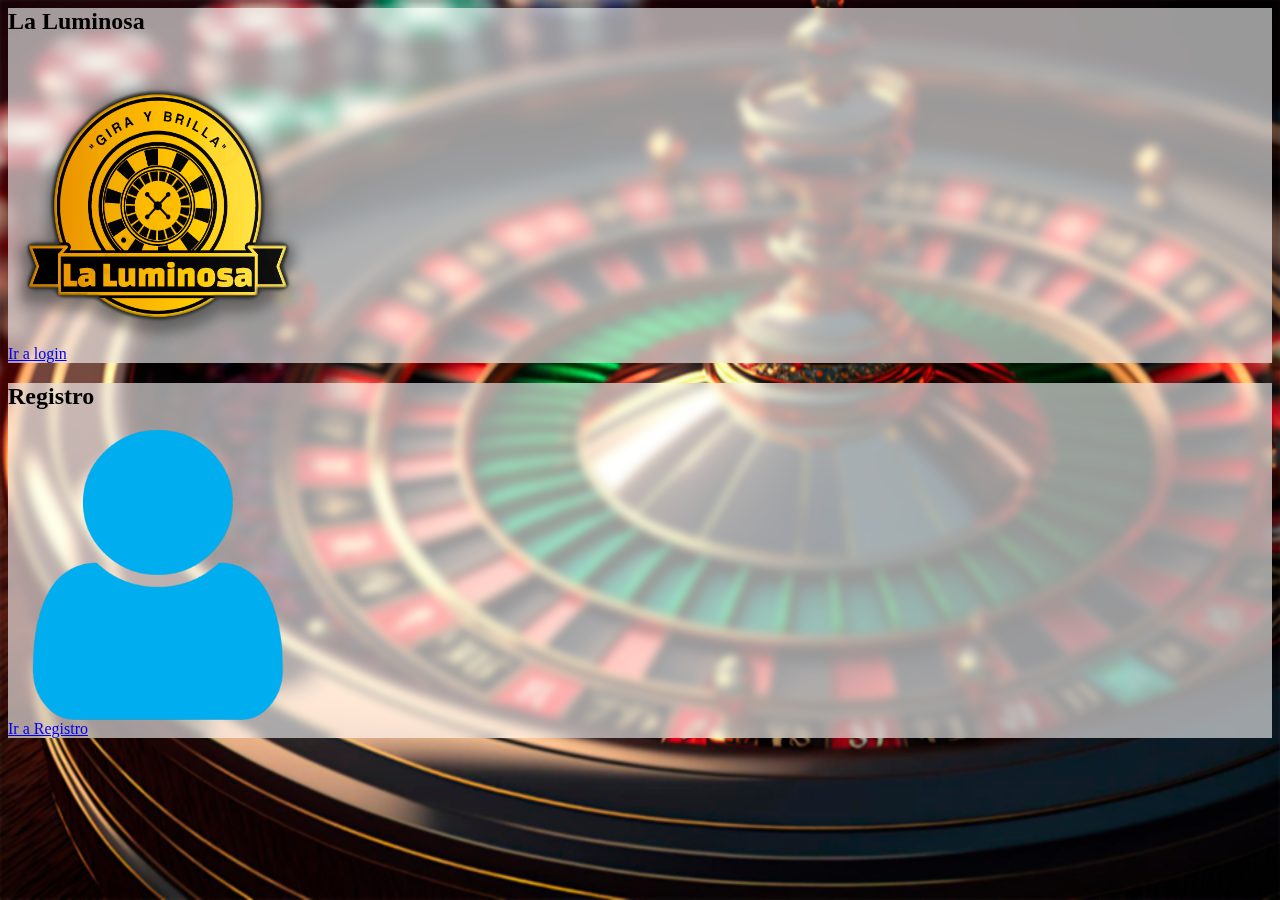
<file: src/main/resources/static/index.html>
<html xmlns:th="http://www.thymeleaf.org">

<head>
	<meta charset="UTF-8">
	<meta name="viewport" content="width=device-width, initial-scale=1.0">
	<link href="https://cdn.jsdelivr.net/npm/bootstrap@5.3.2/dist/css/bootstrap.min.css" rel="stylesheet"
		integrity="sha384-T3c6CoIi6uLrA9TneNEoa7RxnatzjcDSCmG1MXxSR1GAsXEV/Dwwykc2MPK8M2HN" crossorigin="anonymous">
	<script src="https://cdn.jsdelivr.net/npm/bootstrap@5.1.3/dist/js/bootstrap.bundle.min.js"
		integrity="sha384-ka7Sk0Gln4gmtz2MlQnikT1wXgYsOg+OMhuP+IlRH9sENBO0LRn5q+8nbTov4+1p"
		crossorigin="anonymous"></script>
	<title>La Luminosa</title>
	<link rel="stylesheet" href="Css/index.css" th:href="@{/Css/index.css}">
</head>

<body>


	<div class="container mt-5">

		<div class="row">
			<div class="col-md-6">
				<div class="card h-100 d-flex flex-column align-items-center">
					<h2 class="text-center mt-3">La Luminosa</h2>
					<div class="text-center">
						<img src="Recursos/laluminosa_sinfondo.png"
							class="img-fluid profile-image-pic img-thumbnail rounded-circle my-3" width="300px"
							alt="profile">
					</div>
					<a href="/login" class="btn btn-primary btn-block mb-4 mt-5">Ir a login</a>
				</div>
			</div>
			<div class="col-md-6">
				<div class="card h-100 d-flex flex-column align-items-center">
					<h2 class="text-center mt-3">Registro</h2>
					<div class="text-center">
						<img src="Recursos/usuario.png"
							class="img-fluid profile-image-pic img-thumbnail rounded-circle my-3" width="300px"
							alt="profile">
					</div>
					<a href="/registro" class="btn btn-primary btn-block mb-4 mt-5">Ir a Registro</a>
				</div>
			</div>
		</div>
	</div>
	




</body>

</html>
</file>
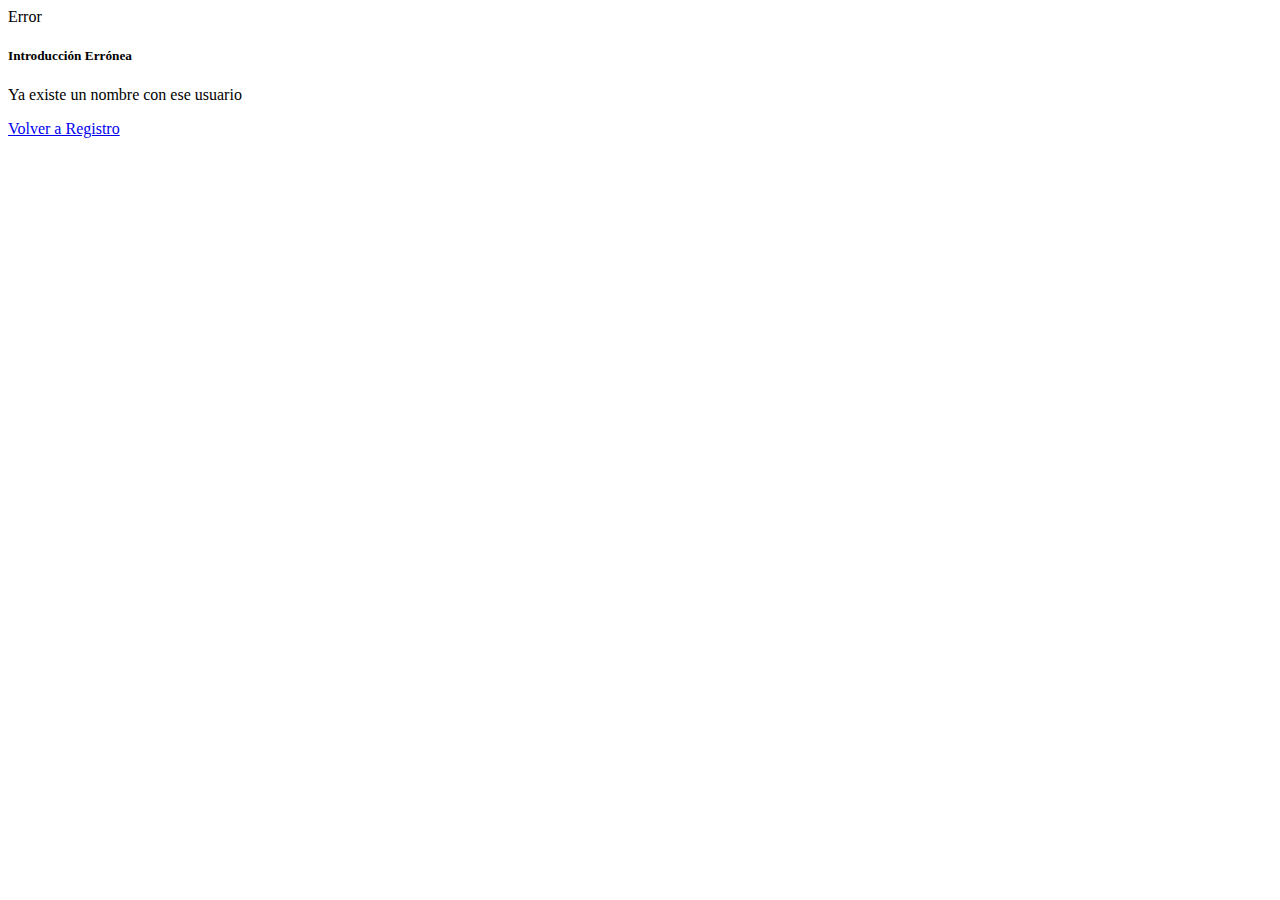
<file: src/main/resources/templates/Error2.html>
<!DOCTYPE html>
<html>

<head>
	<meta charset="UTF-8">
	<title>LaLuminosa/HTML</title>
	<meta name="viewport" content="width=device-width, initial-scale=1.0">
	<link href="https://cdn.jsdelivr.net/npm/bootstrap@5.3.2/dist/css/bootstrap.min.css" rel="stylesheet"
		integrity="sha384-T3c6CoIi6uLrA9TneNEoa7RxnatzjcDSCmG1MXxSR1GAsXEV/Dwwykc2MPK8M2HN" crossorigin="anonymous">
</head>

<body>

	<div class="container mt-3">
		<div class="row justify-content-center">
			<div class="col-md-6">
				<div class="card">
					<div class="card-header">Error</div>
					<div class="card-body">
						<h5 class="card-title">Introducción Errónea</h5>
						<p class="card-text">Ya existe un nombre con ese usuario</p>
						<a href="/registro" class="btn btn-primary">Volver a Registro</a>
					</div>
				</div>
			</div>
		</div>
	</div>



</body>

</html>
</file>
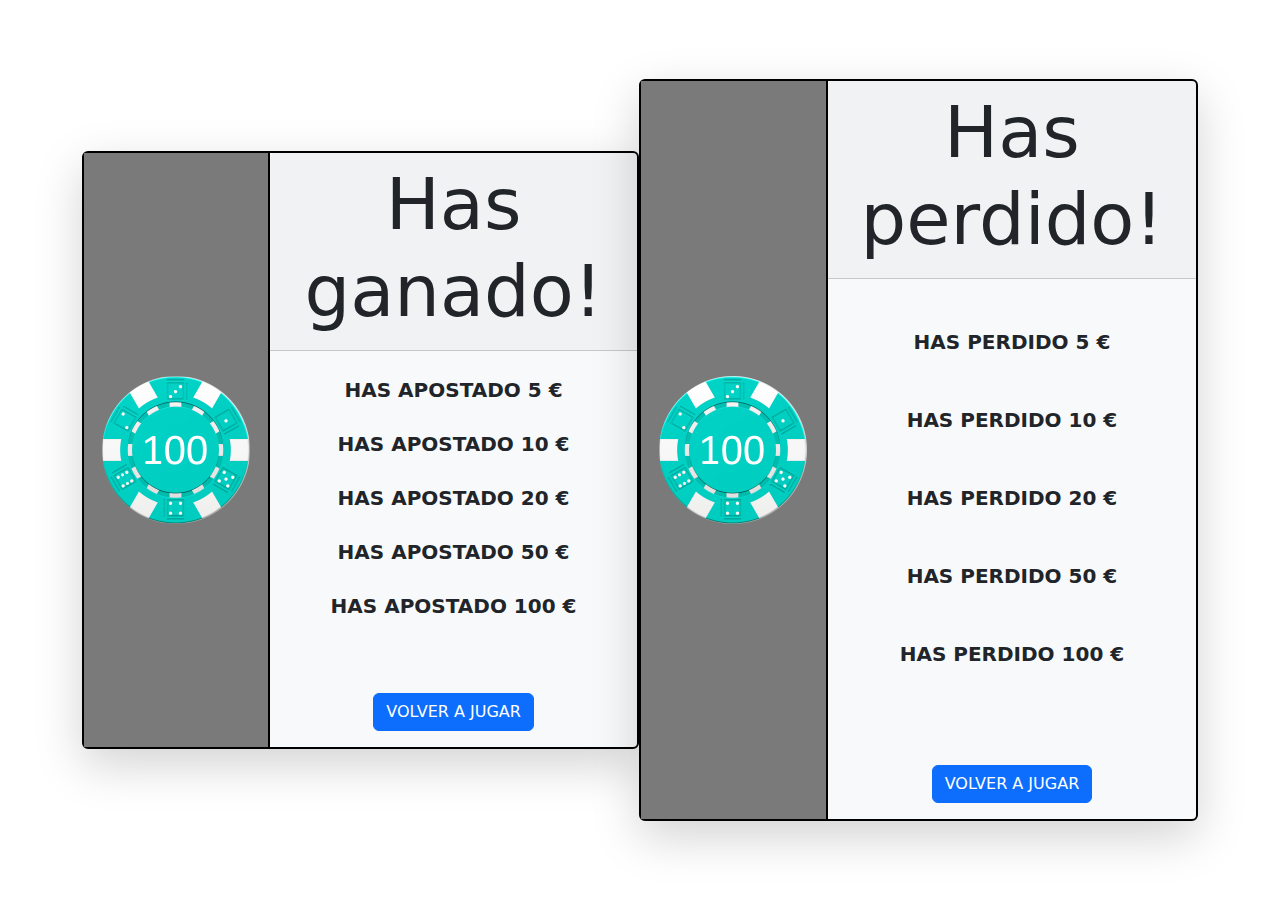
<file: src/main/resources/templates/ganador.html>
<!DOCTYPE html>
<html>

<head>
	<meta charset="UTF-8">
	<title>LaLuminosa/Resultado</title>
	<link rel="stylesheet" href="https://stackpath.bootstrapcdn.com/bootstrap/5.0.0-alpha1/css/bootstrap.min.css"
		integridad="sha384-r4NyP46KrjDleawBgD5tp8Y7UzmLA05oM1iAEQ17CSuDqnUK2+k9luXQOfXJCJ4I" crossorigin="anonymous">

	<style>
		.col-md-4 {
			background-color: #7a7a7a;
		}

		.col-md-4 img {
			padding: 10%;
		}

		.col-md-8 {

			border-left: 2px solid black;
		}

		.card-body {
			padding: 0;

		}

		.card {
			border: 2px solid black;
		}

		.card-body p {
			font-weight: bold;
			font-size: 20px;
		}

		.fondo {
			width: 100%;
			height: 100vh;
			position: absolute;
		}

		.fondo-ganado {
			background-image: linear-gradient(to top, #00a600, #0fb80a, #1bc915, #26dc1e, #2fee26);
		}

		.fondo-noganado {
			background-image: linear-gradient(to top, #c90000, #d30018, #dc002a, #e4053b, #eb124b);
		}
	</style>
	<audio id="audioGanado" th:src="@{/Recursos/Sonidos/ganador.mp3}" preload="auto"></audio>
	<audio id="audioPerdido" th:src="@{/Recursos/Sonidos/perdedor.mp3}" preload="auto"></audio>
</head>

<body>

	<!--HA GANADO-->
	<!--
	<div class="ganador" th:if="${tirada.ganado}">
		<h3>FELICIDADES, HAS GANADO</h3>
		
		<div class="apuesta5" th:if="${tirada.apuesta == 5}">
			<h3>HAS APOSTADO 5$</h3>
		</div>
		<div class="apuesta10" th:if="${tirada.apuesta == 10}">
			<h3>HAS APOSTADO 10$</h3>
		</div>
		<div class="apuesta20" th:if="${tirada.apuesta == 20}">
			<h3>HAS APOSTADO 20$</h3>
		</div>
		<div class="apuesta50" th:if="${tirada.apuesta == 50}">
			<h3>HAS APOSTADO 50$</h3>
		</div>
		<div class="apuesta100" th:if="${tirada.apuesta == 100}">
			<h3>HAS APOSTADO 100$</h3>
		</div>

		<div>
			<h3>Tu ganancia es: <span th:text="${tirada.profit}"></span>$</h3>
		</div>
		<div>
			<h3>Tu nuevo saldo es: <span th:text="${partida.usuario.dinero}"></span>$</h3>
		</div>
	</div> -->

	<div th:class="${tirada.ganado} ? 'fondo fondo-ganado' : 'fondo fondo-noganado'"></div>


	<div class="container d-flex align-items-center justify-content-center" style="height: 100vh;">
		<div class="card col-xxl-9 ganador text-center shadow-lg bg-body-tertiary rounded" th:if="${tirada.ganado}">
			<div class="row g-0">
				<div class="col-md-4 d-flex align-items-center">
					<img src="../static/Recursos/Fichas/100.png"
						th:src="@{'/Recursos/Fichas/' + ${tirada.apuesta} + '.png'}" class="img-fluid rounded-start"
						alt="...">
				</div>
				<div class="col-md-8">
					<div class="card-body">
						<div class="card-header text-center">
							<h4 class="display-2">Has ganado!</h4>
						</div>
						<div class="apuesta5 mt-4" th:if="${tirada.apuesta == 5}">
							<p class="card-text">HAS APOSTADO 5 €</p>
						</div>
						<div class="apuesta10 mt-4" th:if="${tirada.apuesta == 10}">
							<p class="card-text">HAS APOSTADO 10 €</p>
						</div>
						<div class="apuesta20 mt-4" th:if="${tirada.apuesta == 20}">
							<p class="card-text">HAS APOSTADO 20 €</p>
						</div>
						<div class="apuesta50 mt-4" th:if="${tirada.apuesta == 50}">
							<p class="card-text">HAS APOSTADO 50 €</p>
						</div>
						<div class="apuesta100 mt-4" th:if="${tirada.apuesta == 100}">
							<p class="card-text">HAS APOSTADO 100 €</p>
						</div>

						<p class="card-text mt-4" th:text="'Tu ganancia es: ' + ${tirada.profit} + '€'"></p>
						<p class="card-text mt-4" th:text="'Tu nuevo saldo es: ' + ${partida.usuario.dinero} + ' €'">
						</p>

						<a th:href="@{/prueba2/{idPartida}(idPartida=${partida.idPartida})}"
							class="btn btn-primary mb-3 mt-5">VOLVER A JUGAR</a>
					</div>
				</div>
			</div>
		</div>

		<div class="card col-xxl-9 ganador text-center shadow-lg bg-body-tertiary rounded" th:if="${not tirada.ganado}">
			<div class="row g-0">
				<div class="col-md-4 d-flex align-items-center">

					<img src="../static/Recursos/Fichas/100.png"
						th:src="@{'/Recursos/Fichas/' + ${tirada.apuesta} + '.png'}" class="img-fluid rounded-start"
						alt="...">
				</div>
				<div class="col-md-8">
					<div class="card-body">
						<div class="card-header text-center">
							<h4 class="display-2">Has perdido!</h4>
						</div>
						<!-- <h5 class="card-title">Lo siento, no has ganado esta vez</h5> -->
						<!-- GANANCIAS O PERDIDAS -->
						<div class="apuesta5 mt-5" th:if="${tirada.apuesta == 5}">
							<p class="card-text">HAS PERDIDO 5 €</p>
						</div>
						<div class="apuesta10 mt-5" th:if="${tirada.apuesta == 10}">
							<p class="card-text">HAS PERDIDO 10 €</p>
						</div>
						<div class="apuesta20 mt-5" th:if="${tirada.apuesta == 20}">
							<p class="card-text">HAS PERDIDO 20 €</p>
						</div>
						<div class="apuesta50 mt-5" th:if="${tirada.apuesta == 50}">
							<p class="card-text">HAS PERDIDO 50 €</p>
						</div>
						<div class="apuesta100 mt-5" th:if="${tirada.apuesta == 100}">
							<p class="card-text">HAS PERDIDO 100 €</p>
						</div>

						<p class="card-text mt-5" th:text="'Tu nuevo saldo es: ' + ${partida.usuario.dinero} + ' €'">
						</p>

						<a th:href="@{/prueba2/{idPartida}(idPartida=${partida.idPartida})}"
							class="btn btn-primary mt-5	mb-3">VOLVER A JUGAR</a>
					</div>
				</div>
			</div>
		</div>

	</div>



	<!--HA PERDIDO-->
	<!--<div class="perdedor" th:if="${not tirada.ganado}">
		<h3>Lo siento, no has ganado esta vez</h3>
		<div class="apuesta5" th:if="${tirada.apuesta == 5}">
			<h3>HAS PERDIDO 5$</h3>
		</div>
		<div class="apuesta10" th:if="${tirada.apuesta == 10}">
			<h3>HAS PERDIDO 10$</h3>
		</div>
		<div class="apuesta20" th:if="${tirada.apuesta == 20}">
			<h3>HAS PERDIDO 20$</h3>
		</div>
		<div class="apuesta50" th:if="${tirada.apuesta == 50}">
			<h3>HAS PERDIDO 50$</h3>
		</div>
		<div class="apuesta100" th:if="${tirada.apuesta == 100}">
			<h3>HAS PERDIDO 100$</h3>
		</div>

		<div>
			<h3>Tu nuevo saldo es: <span th:text="${partida.usuario.dinero}"></span>$</h3>
		</div>
	</div> -->

	<!--<div class="card mb-3" style="max-width: 540px;">
		<div class="row g-0">
			<div class="col-md-4">
				<img src="../static/Recursos/Fichas/100.png" class="img-fluid rounded-start" alt="...">
			</div>
			<div class="col-md-8">
				<div class="card-body">
					<h5 class="card-title">¡HAS GANADO!</h5>
					<p class="card-text">Apuesta: 100€</p>
					<p class="card-text">Ganancia: 200€</p>
					<p class="card-text"><small class="text-muted">Tu nuevo saldo es: 900 €</small></p>
					<a href="" class="btn btn-primary">VOLVER A JUGAR</a>
				</div>
			</div>
		</div>
	</div> -->






	<!-- <a th:href="@{/prueba2/{idPartida}(idPartida=${partida.idPartida})}">VOLVER A JUGAR</a> -->
</body>
<script th:inline="javascript">
	var ganado = /*[[${tirada.ganado}]]*/ false;
	console.log("Ganado: "+ganado);
	var audioGanado = document.getElementById('audioGanado');
	var audioPerdido = document.getElementById('audioPerdido');

	// Verifica si la tirada fue ganada o perdida y reproduce el audio correspondiente
	if (ganado) {
		audioGanado.play();
	} else {
		audioPerdido.play();
	}
</script>

</html>
</file>
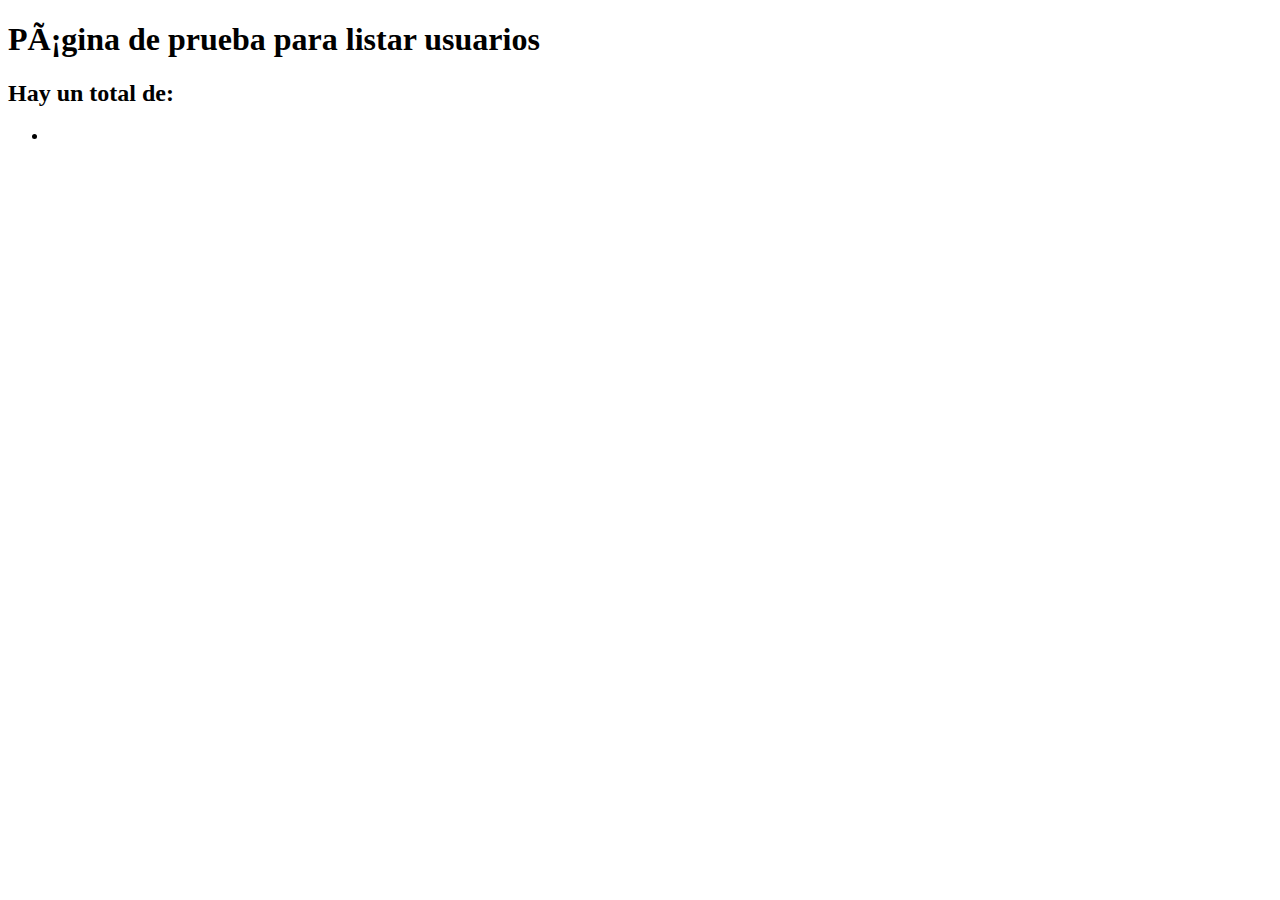
<file: src/main/resources/templates/listarUsuario.html>
<!DOCTYPE html>
<html>
<head>
<meta charset="ISO-8859-1">
<title>Listar Usuarios</title>
</head>
<body>

	<h1>Página de prueba para listar usuarios</h1>
	<h2>Hay un total de: <span th:text="${#lists.size(usuarios)}"></span></h2>
	
	<ul>
        <li th:each="usuario : ${usuarios}" th:text="${usuario.nombre}"></li>
    </ul>
    
    <table>
		<tr th:each="usuario : ${usuarios}">
			<td th:text="${usuario.idUsuario}"></td>
			<td th:text="${usuario.nombre}"></td>
			<td th:text="${usuario.edad}"></td>
		</tr>
	</table>


</body>
</html>
</file>
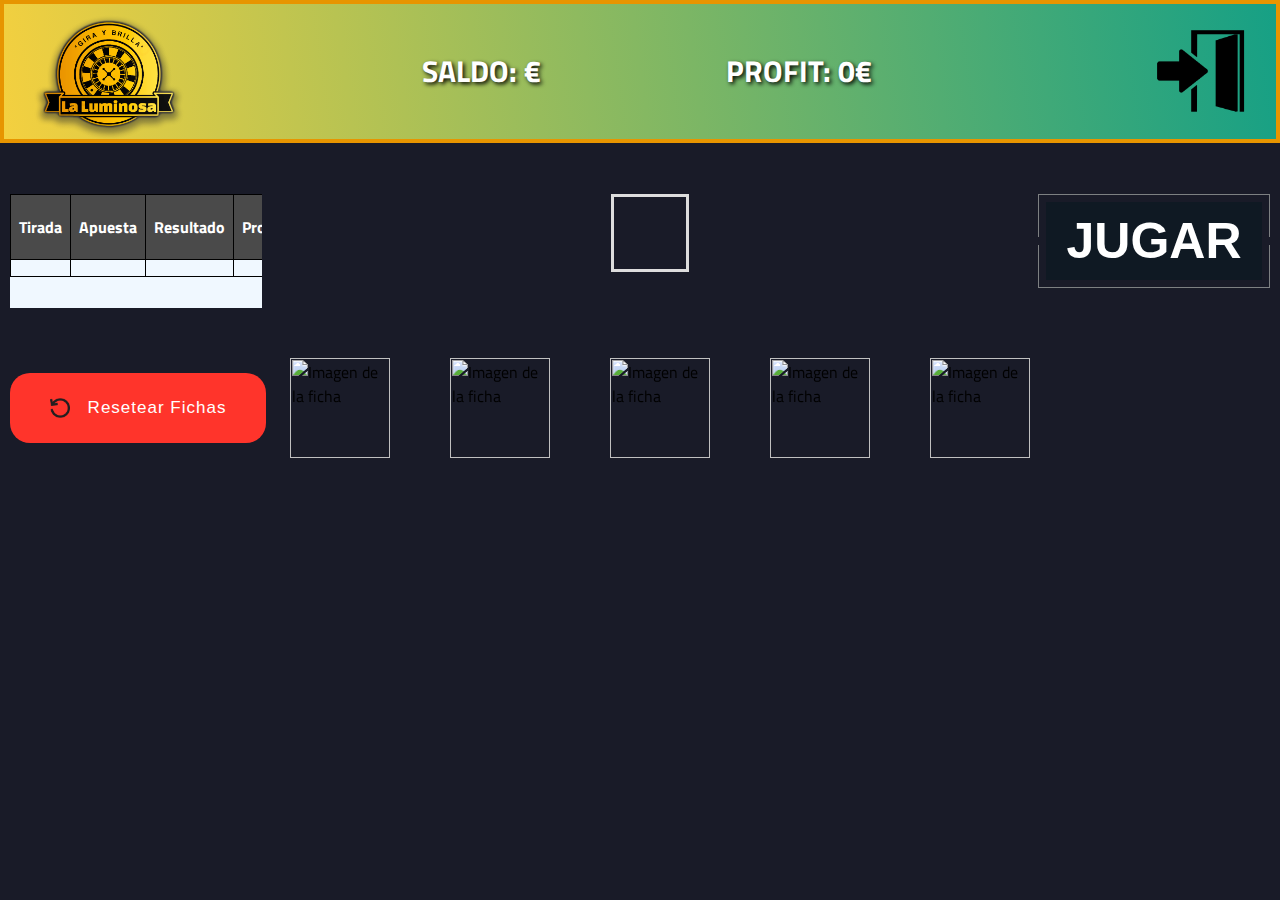
<file: src/main/resources/templates/principal.html>
<html xmlns="http://www.w3.org/1999/xhtml" xmlns:th="http://www.thymeleaf.org">

<head>
	<meta charset="UTF-8">
	<meta name="viewport" content="width=device-width, initial-scale=1.0">
	<title>LaLuminosa/PaginaPrincipal</title>
	<link rel="stylesheet" href="../static/Css/principal.css" th:href="@{/Css/principal.css}">
	<link href="https://fonts.googleapis.com/css?family=Titillium+Web" rel="stylesheet">




	<style>
		body {
			font-family: 'Titillium Web', sans-serif;
		}


		.rojo {
			background-color: #ff1000;
		}

		.negro {
			background-color: #2D3035;
		}

		.verde {
			background-color: #00dd56;
		}

		.azul {
			background-color: rgb(12, 12, 192);
		}

		.lila {
			background-color: #df7900;
			;
		}

		.rojo,
		.verde,
		.negro,
		.azul,
		.lila {
			box-shadow: inset 0 0 7px 3px #666666;
		}

		#tablero_Juego {
			font-size: 40px;
			border-collapse: collapse;
			margin: 0 auto;

		}

		#tablero_Juego td {
			color: #e3e3e3;
			width: 75px;
			height: 75px;
			border: 3px solid #ddd;
			text-align: center;
		}

		#tablero_Juego th,
		#tablero_Juego td {
			padding: 15px;
		}

		.medio {
			display: flex;
			width: 100%;
		}

		.listaTiradas {
			width: 20%;
			background-color: aliceblue;
			margin: 0 10px;
			overflow-y: auto;
			max-height: 370px
		}

		#tablero {
			width: 60%;
		}

		.botonJuego {
			width: 20%;
			display: flex;
			align-items: center;
			justify-content: center;
		}



		.abajo {
			display: flex;
		}

		#botonReseteo {
			width: 20%;
			margin: 65px 10px;
			display: flex;
			align-items: center;
			justify-content: center;
		}

		.listaTiradas table {
			width: 100%;
			text-align: center;
		}

		.tablaTirada {
			border-collapse: collapse;

		}

		.tablaTirada th,
		.tablaTirada td {
			border: 1px solid black;
			padding: 8px;
			width: 25%;
		}

		.tablaTirada th {
			color: white;
			background-color: #4a4a4a;
		}
	</style>

	<script>


	</script>

</head>

<body>

	<header>
		<div class="imagen_logo">
			<img src="../static/Recursos/laluminosa_sinfondo.png" alt="logo de la página"
				th:src="@{/Recursos/laluminosa_sinfondo.png}">
		</div>
		<div id="saldo">
			<p>SALDO: <span th:text="${partida.usuario.dinero}"></span>€</p>
		</div>
		<div id="profit">
			<p>PROFIT: 0€</p>
		</div>
		<div class="imagen_out">
			<a href="/login"><img src="../static/Recursos/salida.png" th:src="@{/Recursos/salida.png}" alt="icono de salida"></a>
		</div>
	</header>
	<div class="contenedor">


		<div class="ruleta">
			<script src="https://code.jquery.com/jquery-3.3.1.min.js"></script>
			<script th:src="@{/JS/principal.js}"></script>
			<div class='roulette-wrapper'>
				<div class='selector'></div>
				<div class='wheel'></div>
			</div>

		</div>

		<div class="medio">

			<div class="listaTiradas">

				<th:block th:if="${partida != null}">
					<table class="tablaTirada">
						<thead>
							<tr>
								<th>Tirada</th>
								<th>Apuesta</th>
								<th>Resultado</th>
								<th>Profit</th>
								<th>Último Número</th>
							</tr>
						</thead>
						<tbody>
							<!-- Itera sobre la lista de Tiradas en la Partida -->
							<tr th:each="tirada : ${partida.tiradas}">
								<!-- Muestra los atributos de cada Tirada en las columnas -->
								<td th:text="${tirada.idTirada}"></td>
								<td th:text="${tirada.apuesta}"></td>
								<td th:text="${tirada.ganado ? 'Victoria' : 'Derrota'}"></td>
								<td th:text="${tirada.profit}"></td>
								<td th:text="${tirada.numeroRuleta}"></td>
							</tr>
						</tbody>
					</table>
				</th:block>

			</div>

			<div id="tablero">

				<table id="tablero_juego">
					<tbody>
						<tr th:each="fila : ${partida.tablero.tablero}">
							<td th:each="celda : ${fila}" th:class="${celda.color.toLowerCase()}" ondrop="drop(event)"
								ondragover="allowDrop(event)">
								<span th:text="${celda.valor}" draggable="true" ondragstart="drag(event)"></span>
							</td>
						</tr>
					</tbody>
				</table>

			</div>

			<div class="botonJuego">
				<!--<input placeholder='outcome'> -->
				<button id="jugar">
					<span class="button_lg">
						<span class="button_sl"></span>
						<span class="button_text">Jugar</span>
					</span>
				</button>
			</div>


		</div>
		<div class="abajo">

			<!--<div id="botonReseteo">
				<button type="button" onclick="resetearFicha()">Resetear Fichas</button>
			</div> -->
			<button class="button" id="botonReseteo" onclick="resetearFicha()">
				<img src="../static/Recursos/reset.png" th:src="@{/Recursos/reset.png}">
				<span class="lable">Resetear Fichas</span>
			</button>
			<div class="fichas">

				<div id="f5">
					<img th:src="@{'/Recursos/Fichas/' + ${partida.fichas[0].valor + '.png'}}" alt="Imagen de la ficha"
						draggable="true" ondragstart="drag(event)" id="ficha5" />
				</div>
				<div id="f10">
					<img th:src="@{'/Recursos/Fichas/' + ${partida.fichas[1].valor + '.png'}}" alt="Imagen de la ficha"
						draggable="true" ondragstart="drag(event)" id="ficha10" />
				</div>
				<div id="f20">
					<img th:src="@{'/Recursos/Fichas/' + ${partida.fichas[2].valor + '.png'}}" alt="Imagen de la ficha"
						draggable="true" ondragstart="drag(event)" id="ficha20" />
				</div>
				<div id="f50">
					<img th:src="@{'/Recursos/Fichas/' + ${partida.fichas[3].valor + '.png'}}" alt="Imagen de la ficha"
						draggable="true" ondragstart="drag(event)" id="ficha50" />
				</div>
				<div id="f100">
					<img th:src="@{'/Recursos/Fichas/' + ${partida.fichas[4].valor + '.png'}}" alt="Imagen de la ficha"
						draggable="true" ondragstart="drag(event)" id="ficha100" />
				</div>

			</div>
		</div>


	</div>

	<div id="prueba" th:class="${partida.idPartida}"></div>
	<footer>

	</footer>

</body>


</html>
</file>
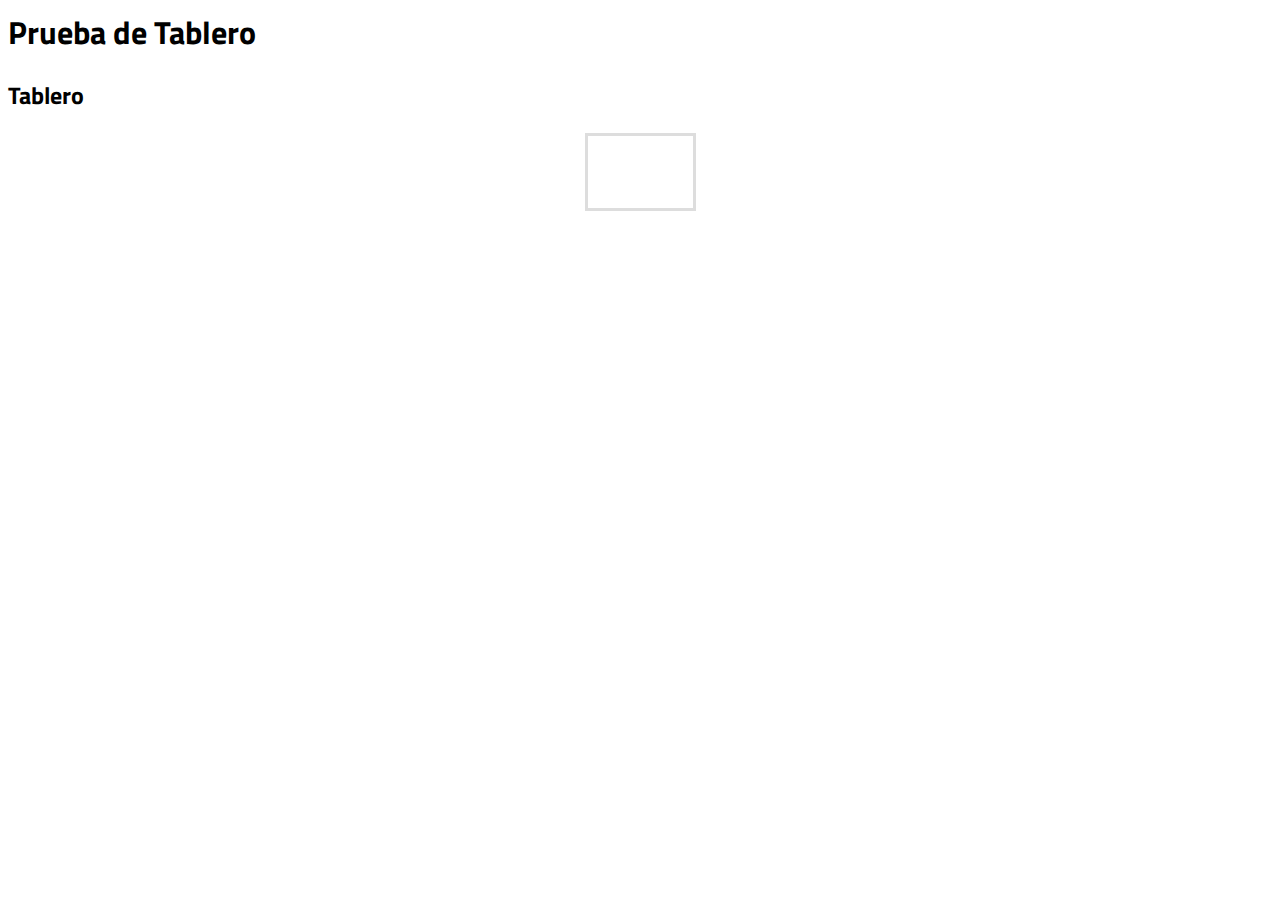
<file: src/main/resources/templates/tablero.html>
<html xmlns:th="http://www.thymeleaf.org">

<head>
	<meta charset="UTF-8">
	<title>LaLuminosa/Juego</title>
	<!--<link rel="stylesheet" type="text/css" href="Css/tablero.css"> -->
	<link href="https://fonts.googleapis.com/css?family=Titillium+Web" rel="stylesheet">
	<style>
		body {
			font-family: 'Titillium Web', sans-serif;
		}
		

		.rojo {
			background-color: #ff1000;
		}

		.negro {
			background-color: #2D3035;
		}

		.verde {
			background-color: #00dd56;
		}
		.rojo, .verde, .negro {
			box-shadow: inset 0 0 7px 3px #666666;	
		}

		table {
			font-size: 40px;
			border-collapse: collapse;
			margin: 0 auto;

		}

		td {
			color: #e3e3e3;
			width: 75px;
			height: 75px;
			border: 3px solid #ddd;
			text-align: center;
		}

		th,
		td {
			padding: 15px;
		}
	</style>

	<script>
		document.addEventListener('DOMContentLoaded', function () {
			var table = document.getElementById('tablero_juego');

			// First loop for merging cells with the same color or value '0'
			for (var i = 0; i < table.rows.length; i++) {
				var row = table.rows[i];

				for (var j = 0; j < row.cells.length - 1; j++) {
					var currentCell = row.cells[j];
					var nextCell = row.cells[j + 1];

					if (currentCell.innerText === nextCell.innerText &&
						(currentCell.classList.contains('rojo') || currentCell.classList.contains('negro'))) {
						// Merge cells if they have the same color
						currentCell.colSpan = 2;
						nextCell.style.display = 'none';

						// Change the content of the <span> element to "Rojo" or "Negro"
						var spanElement = currentCell.querySelector('span');
						var color = currentCell.classList.contains('rojo') ? 'Rojo' : 'Negro';
						spanElement.innerText = color;
					} else if (currentCell.innerText === '0' && nextCell.innerText === '0') {
						// Merge cells if they have the value 0
						currentCell.colSpan = 2;
						nextCell.style.display = 'none';
					}
				}
			}

			// Second loop for merging cells with value '-1'
			var foundZero = false;

			for (var i = 0; i < table.rows.length; i++) {
				var row = table.rows[i];

				for (var j = 0; j < row.cells.length - 2; j++) {
					var currentCell = row.cells[j];
					var nextCell = row.cells[j + 1];
					var nextNextCell = row.cells[j + 2];

					if (currentCell.colSpan === 2 && nextCell.style.display === 'none' && currentCell.innerText === '0') {
						// Update content based on whether it's the first or second encounter of '0'
						var spanElement = currentCell.querySelector('span');
						spanElement.innerText = foundZero ? 'Par' : 'Impar';

						// Set foundZero to true after the first encounter
						foundZero = true;
					}
				}
			}
			var lastRow = document.getElementById('tablero_juego').rows[3];
			var cellsWithMinusOne = [];
			for (var i = 0; i < lastRow.cells.length; i++) {
				var cell = lastRow.cells[i];
				var spanValue = cell.querySelector('span').innerText;
				if (spanValue === '-1') {
					cellsWithMinusOne.push(cell);
				}
			}

			// Verificar y combinar las primeras 3 celdas
			if (cellsWithMinusOne.length >= 3) {
				// Combina las primeras 3 celdas
				cellsWithMinusOne[0].colSpan = 3;
				cellsWithMinusOne[1].style.display = 'none';
				cellsWithMinusOne[2].style.display = 'none';

				// Actualiza el contenido del primer span a vacío
				var spanElement = cellsWithMinusOne[0].querySelector('span');
				spanElement.innerText = '';
			}

			// Verificar y combinar las últimas 2 celdas
			if (cellsWithMinusOne.length >= 2) {
				// Combina las últimas 2 celdas
				cellsWithMinusOne[cellsWithMinusOne.length - 2].colSpan = 2;
				cellsWithMinusOne[cellsWithMinusOne.length - 1].style.display = 'none';

				// Actualiza el contenido del último span a vacío
				var spanElementLast = cellsWithMinusOne[cellsWithMinusOne.length - 2].querySelector('span');
				spanElementLast.innerText = '';
			}
		});

	</script>





</head>

<body>

	<h1>Prueba de Tablero</h1>

	<h2>Tablero</h2>
	<!-- <table border="1">
		<tr th:each="fila : ${tablero.tablero}">
			<td th:each="celda : ${fila}" th:class="${celda.color}">
				Verifica la propiedad 'valor' utilizando la expresión 'celda.valor'
				<span th:text="${celda.valor}"></span>
			</td>
		</tr>
	</table> -->
	<table id="tablero_juego">
		<tbody>
			<tr th:each="fila : ${tablero.tablero}">
				<td th:each="celda : ${fila}" th:class="${celda.color.toLowerCase()}">
					<span th:text="${celda.valor}"></span>
				</td>
			</tr>
		</tbody>
	</table>
	<!-- <table>
		<tbody>
			<tr>
				<td class="verde">
					<span>0</span>
				</td>
				<td class="negro">
					<span>3</span>
				</td>
				<td class="rojo">
					<span>6</span>
				</td>
				<td class="negro">
					<span>9</span>
				</td>
				<td class="rojo">
					<span>12</span>
				</td>
				<td class="negro">
					<span>15</span>
				</td>
				<td class="rojo">
					<span>18</span>
				</td>
				<td class="negro">
					<span>21</span>
				</td>
				<td class="rojo">
					<span>24</span>
				</td>
				<td class="negro">
					<span>27</span>
				</td>
				<td class="rojo">
					<span>30</span>
				</td>
				<td class="negro">
					<span>33</span>
				</td>
				<td class="rojo">
					<span>36</span>
				</td>
			</tr>
			<tr>
				<td class="verde">
					<span>0</span>
				</td>
				<td class="rojo">
					<span>2</span>
				</td>
				<td class="rojo">
					<span>5</span>
				</td>
				<td class="negro">
					<span>8</span>
				</td>
				<td class="negro">
					<span>11</span>
				</td>
				<td class="rojo">
					<span>14</span>
				</td>
				<td class="rojo">
					<span>17</span>
				</td>
				<td class="negro">
					<span>20</span>
				</td>
				<td class="negro">
					<span>23</span>
				</td>
				<td class="rojo">
					<span>26</span>
				</td>
				<td class="rojo">
					<span>29</span>
				</td>
				<td class="negro">
					<span>32</span>
				</td>
				<td class="negro">
					<span>35</span>
				</td>
			</tr>
			<tr>
				<td class="verde">
					<span>0</span>
				</td>
				<td class="rojo">
					<span>1</span>
				</td>
				<td class="negro">
					<span>4</span>
				</td>
				<td class="rojo">
					<span>7</span>
				</td>
				<td class="negro">
					<span>10</span>
				</td>
				<td class="rojo">
					<span>13</span>
				</td>
				<td class="negro">
					<span>16</span>
				</td>
				<td class="rojo">
					<span>19</span>
				</td>
				<td class="negro">
					<span>22</span>
				</td>
				<td class="rojo">
					<span>25</span>
				</td>
				<td class="negro">
					<span>28</span>
				</td>
				<td class="rojo">
					<span>31</span>
				</td>
				<td class="negro">
					<span>34</span>
				</td>
			</tr>
			<tr>
				<td>
					<span>-1</span>
				</td>
				<td>
					<span>-1</span>
				</td>
				<td>
					<span>-1</span>
				</td>
				<td>
					<span>0</span>
				</td>
				<td>
					<span>0</span>
				</td>
				<td class="rojo">
					<span>0</span>
				</td>
				<td class="rojo">
					<span>0</span>
				</td>
				<td class="negro">
					<span>0</span>
				</td>
				<td class="negro">
					<span>0</span>
				</td>
				<td>
					<span>0</span>
				</td>
				<td>
					<span>0</span>
				</td>
				<td>
					<span>-1</span>
				</td>
				<td>
					<span>-1</span>
				</td>
			</tr>
		</tbody>
	</table> -->

</body>

</html>
</file>
<file: src/main/resources/templates/Css/tablero.css>
body {
    font-family: 'Titillium Web', sans-serif;
}

.rojo {
    background-color: red;
}

.negro {
    background-color: black;
}

.verde {
    background-color: green;
}

table {
    font-size: 40px;
    border-collapse: collapse;

}

td {
    color: #e3e3e3;
    width: 50px;
    height: 50px;
    border: 3px solid #ddd;
    text-align: center;
}

th,
td {
    padding: 15px;
}
</file>
